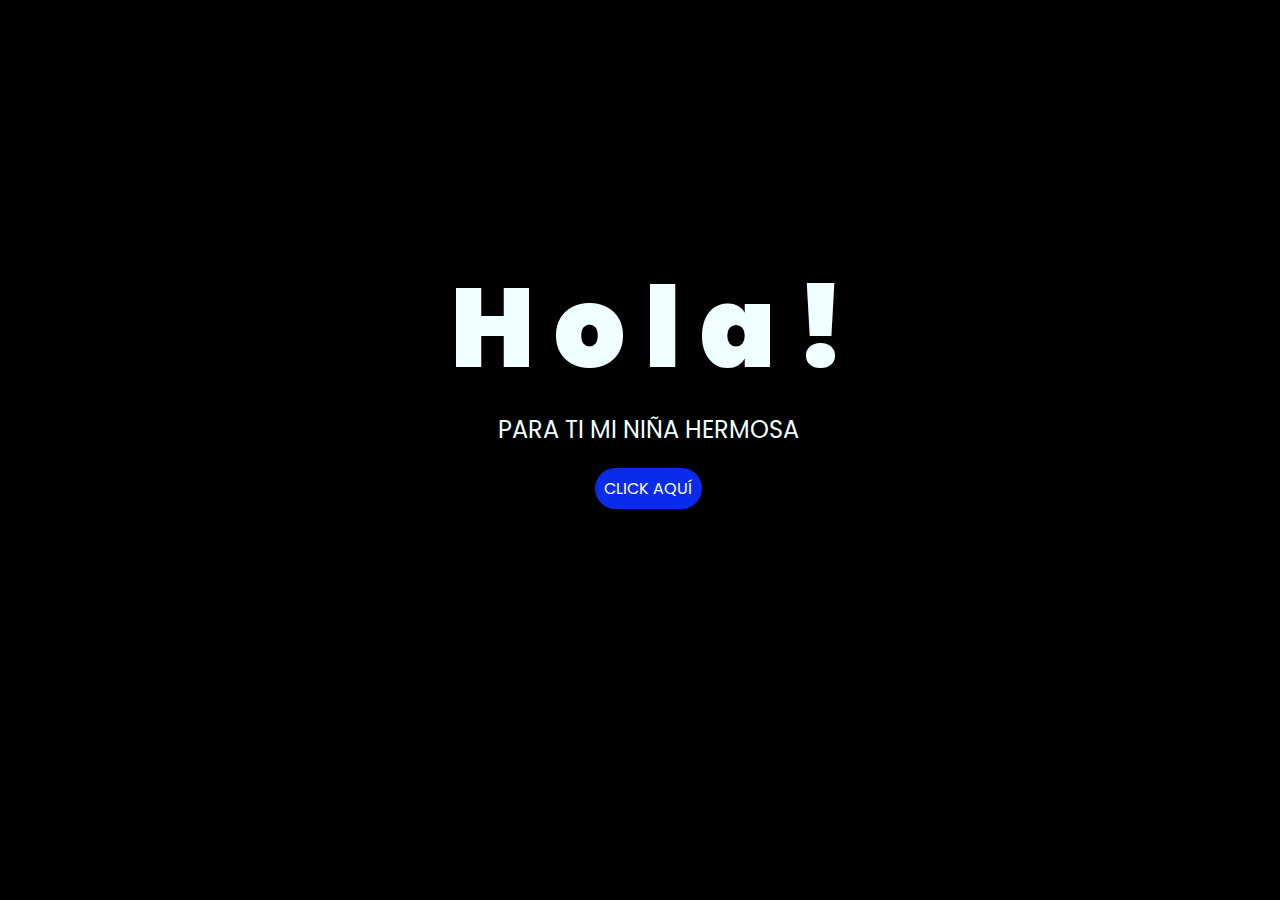
<file: index.html>
<!DOCTYPE html>
<html lang="es">

<head>
    <meta charset="UTF-8">
    <meta http-equiv="X-UA-Compatible" content="IE=edge">
    <meta name="viewport" content="width=device-width, initial-scale=1.0">
    <link rel="stylesheet" href="css/style.css">
    <link rel="icon" href="img/flowers.png" type="image/x-icon">
    <title>Flores para el amor de mi vida</title>
</head>

<body>
    <div class="greetings">
        <span>H</span>
        <span>o</span>
        <span>l</span>
        <span>a</span>
        <span>!</span>
    </div>
    <div class="description">
        <center><span>PARA TI MI NIÑA HERMOSA</span></center>
    </div>
    <div class="button">
        <button class="botones">
            <a href="flower.html" style="color: #fff;">CLICK AQUÍ</a>
        </button>
    </div>

</body>
</html>
</file>
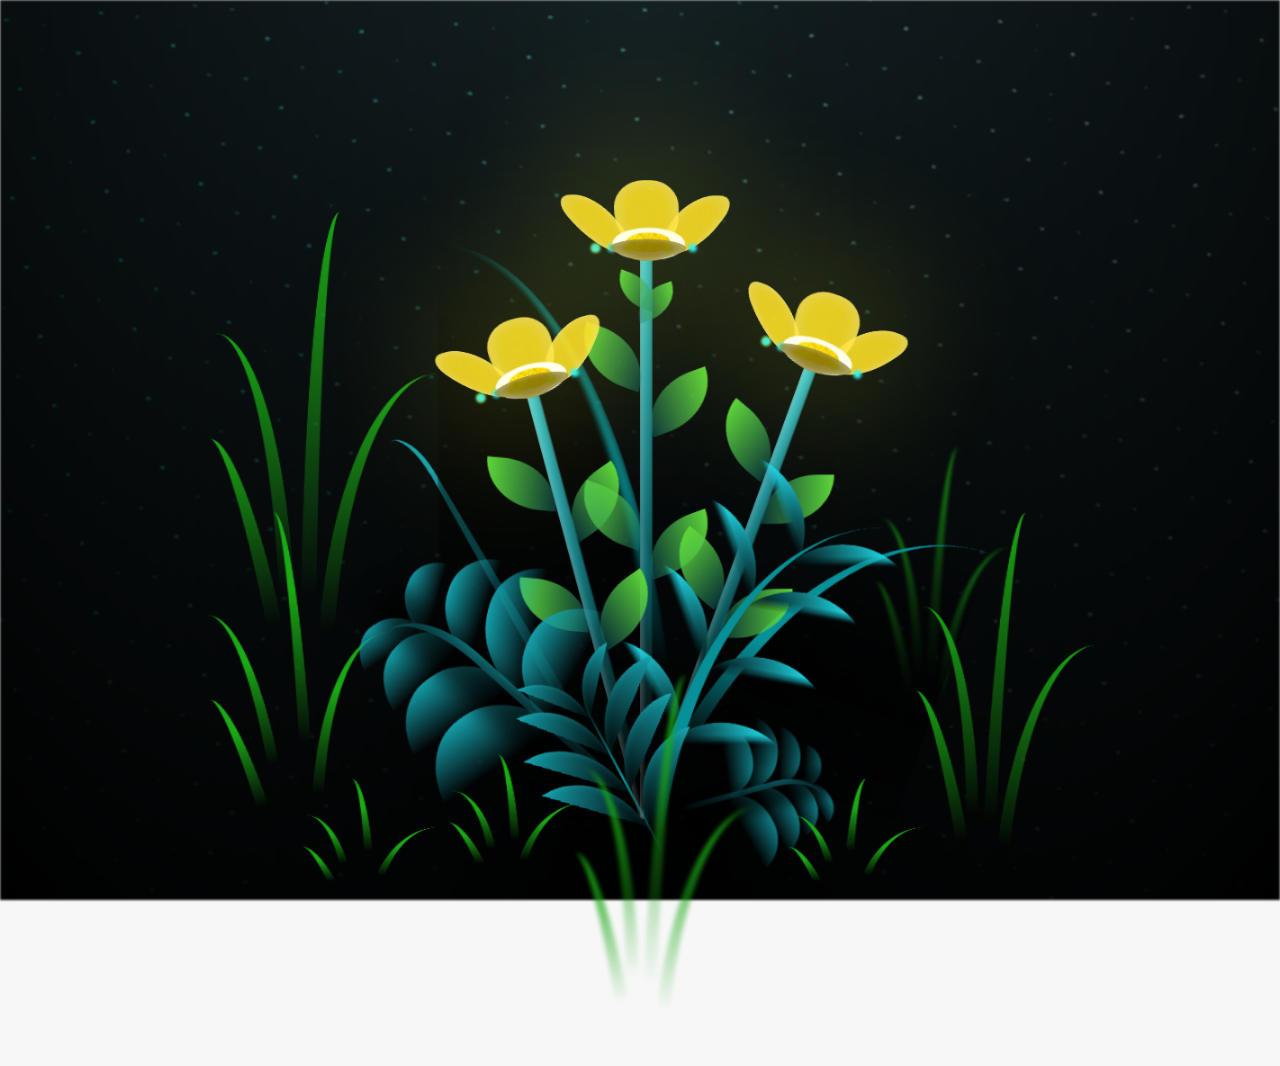
<file: flower.html>
<!DOCTYPE html>
<html lang="es">
  <head>
    <meta charset="UTF-8" />
    <meta http-equiv="X-UA-Compatible" content="IE=edge" />
    <meta name="viewport" content="width=device-width, initial-scale=1.0" />
    <link rel="stylesheet" href="css/main.css" />
    <link rel="icon" href="img/flowers.png" type="image/x-icon" />
    <title>Flower</title>
  </head>
  <body class="container">
    <audio src="sound/ChristianBasso&HaienQiu-Flowers.mp3" autoplay></audio>
    <div id="lyrics">
     
    </div>
    <h1 class="titulo">Estas flores amarillas son un reflejo de la alegría que traes a mi vida. <br> <br>
      Gracias por iluminar mis días con tu presencia.</h1>
  
    <div class="night"></div>
    <div class="flowers">
      <div class="flower flower--1">
        <div class="flower__leafs flower__leafs--1">
          <div class="flower__leaf flower__leaf--1"></div>
          <div class="flower__leaf flower__leaf--2"></div>
          <div class="flower__leaf flower__leaf--3"></div>
          <div class="flower__leaf flower__leaf--4"></div>
          <div class="flower__white-circle"></div>

          <div class="flower__light flower__light--1"></div>
          <div class="flower__light flower__light--2"></div>
          <div class="flower__light flower__light--3"></div>
          <div class="flower__light flower__light--4"></div>
          <div class="flower__light flower__light--5"></div>
          <div class="flower__light flower__light--6"></div>
          <div class="flower__light flower__light--7"></div>
          <div class="flower__light flower__light--8"></div>
        </div>
        <div class="flower__line">
          <div class="flower__line__leaf flower__line__leaf--1"></div>
          <div class="flower__line__leaf flower__line__leaf--2"></div>
          <div class="flower__line__leaf flower__line__leaf--3"></div>
          <div class="flower__line__leaf flower__line__leaf--4"></div>
          <div class="flower__line__leaf flower__line__leaf--5"></div>
          <div class="flower__line__leaf flower__line__leaf--6"></div>
        </div>
      </div>

      <div class="flower flower--2">
        <div class="flower__leafs flower__leafs--2">
          <div class="flower__leaf flower__leaf--1"></div>
          <div class="flower__leaf flower__leaf--2"></div>
          <div class="flower__leaf flower__leaf--3"></div>
          <div class="flower__leaf flower__leaf--4"></div>
          <div class="flower__white-circle"></div>

          <div class="flower__light flower__light--1"></div>
          <div class="flower__light flower__light--2"></div>
          <div class="flower__light flower__light--3"></div>
          <div class="flower__light flower__light--4"></div>
          <div class="flower__light flower__light--5"></div>
          <div class="flower__light flower__light--6"></div>
          <div class="flower__light flower__light--7"></div>
          <div class="flower__light flower__light--8"></div>
        </div>
        <div class="flower__line">
          <div class="flower__line__leaf flower__line__leaf--1"></div>
          <div class="flower__line__leaf flower__line__leaf--2"></div>
          <div class="flower__line__leaf flower__line__leaf--3"></div>
          <div class="flower__line__leaf flower__line__leaf--4"></div>
        </div>
      </div>

      <div class="flower flower--3">
        <div class="flower__leafs flower__leafs--3">
          <div class="flower__leaf flower__leaf--1"></div>
          <div class="flower__leaf flower__leaf--2"></div>
          <div class="flower__leaf flower__leaf--3"></div>
          <div class="flower__leaf flower__leaf--4"></div>
          <div class="flower__white-circle"></div>

          <div class="flower__light flower__light--1"></div>
          <div class="flower__light flower__light--2"></div>
          <div class="flower__light flower__light--3"></div>
          <div class="flower__light flower__light--4"></div>
          <div class="flower__light flower__light--5"></div>
          <div class="flower__light flower__light--6"></div>
          <div class="flower__light flower__light--7"></div>
          <div class="flower__light flower__light--8"></div>
        </div>
        <div class="flower__line">
          <div class="flower__line__leaf flower__line__leaf--1"></div>
          <div class="flower__line__leaf flower__line__leaf--2"></div>
          <div class="flower__line__leaf flower__line__leaf--3"></div>
          <div class="flower__line__leaf flower__line__leaf--4"></div>
        </div>
      </div>

      <div class="grow-ans" style="--d: 1.2s">
        <div class="flower__g-long">
          <div class="flower__g-long__top"></div>
          <div class="flower__g-long__bottom"></div>
        </div>
      </div>

      <div class="growing-grass">
        <div class="flower__grass flower__grass--1">
          <div class="flower__grass--top"></div>
          <div class="flower__grass--bottom"></div>
          <div class="flower__grass__leaf flower__grass__leaf--1"></div>
          <div class="flower__grass__leaf flower__grass__leaf--2"></div>
          <div class="flower__grass__leaf flower__grass__leaf--3"></div>
          <div class="flower__grass__leaf flower__grass__leaf--4"></div>
          <div class="flower__grass__leaf flower__grass__leaf--5"></div>
          <div class="flower__grass__leaf flower__grass__leaf--6"></div>
          <div class="flower__grass__leaf flower__grass__leaf--7"></div>
          <div class="flower__grass__leaf flower__grass__leaf--8"></div>
          <div class="flower__grass__overlay"></div>
        </div>
      </div>

      <div class="growing-grass">
        <div class="flower__grass flower__grass--2">
          <div class="flower__grass--top"></div>
          <div class="flower__grass--bottom"></div>
          <div class="flower__grass__leaf flower__grass__leaf--1"></div>
          <div class="flower__grass__leaf flower__grass__leaf--2"></div>
          <div class="flower__grass__leaf flower__grass__leaf--3"></div>
          <div class="flower__grass__leaf flower__grass__leaf--4"></div>
          <div class="flower__grass__leaf flower__grass__leaf--5"></div>
          <div class="flower__grass__leaf flower__grass__leaf--6"></div>
          <div class="flower__grass__leaf flower__grass__leaf--7"></div>
          <div class="flower__grass__leaf flower__grass__leaf--8"></div>
          <div class="flower__grass__overlay"></div>
        </div>
      </div>

      <div class="grow-ans" style="--d: 2.4s">
        <div class="flower__g-right flower__g-right--1">
          <div class="leaf"></div>
        </div>
      </div>

      <div class="grow-ans" style="--d: 2.8s">
        <div class="flower__g-right flower__g-right--2">
          <div class="leaf"></div>
        </div>
      </div>

      <div class="grow-ans" style="--d: 2.8s">
        <div class="flower__g-front">
          <div
            class="flower__g-front__leaf-wrapper flower__g-front__leaf-wrapper--1"
          >
            <div class="flower__g-front__leaf"></div>
          </div>
          <div
            class="flower__g-front__leaf-wrapper flower__g-front__leaf-wrapper--2"
          >
            <div class="flower__g-front__leaf"></div>
          </div>
          <div
            class="flower__g-front__leaf-wrapper flower__g-front__leaf-wrapper--3"
          >
            <div class="flower__g-front__leaf"></div>
          </div>
          <div
            class="flower__g-front__leaf-wrapper flower__g-front__leaf-wrapper--4"
          >
            <div class="flower__g-front__leaf"></div>
          </div>
          <div
            class="flower__g-front__leaf-wrapper flower__g-front__leaf-wrapper--5"
          >
            <div class="flower__g-front__leaf"></div>
          </div>
          <div
            class="flower__g-front__leaf-wrapper flower__g-front__leaf-wrapper--6"
          >
            <div class="flower__g-front__leaf"></div>
          </div>
          <div
            class="flower__g-front__leaf-wrapper flower__g-front__leaf-wrapper--7"
          >
            <div class="flower__g-front__leaf"></div>
          </div>
          <div
            class="flower__g-front__leaf-wrapper flower__g-front__leaf-wrapper--8"
          >
            <div class="flower__g-front__leaf"></div>
          </div>
          <div class="flower__g-front__line"></div>
        </div>
      </div>

      <div class="grow-ans" style="--d: 3.2s">
        <div class="flower__g-fr">
          <div class="leaf"></div>
          <div class="flower__g-fr__leaf flower__g-fr__leaf--1"></div>
          <div class="flower__g-fr__leaf flower__g-fr__leaf--2"></div>
          <div class="flower__g-fr__leaf flower__g-fr__leaf--3"></div>
          <div class="flower__g-fr__leaf flower__g-fr__leaf--4"></div>
          <div class="flower__g-fr__leaf flower__g-fr__leaf--5"></div>
          <div class="flower__g-fr__leaf flower__g-fr__leaf--6"></div>
          <div class="flower__g-fr__leaf flower__g-fr__leaf--7"></div>
          <div class="flower__g-fr__leaf flower__g-fr__leaf--8"></div>
        </div>
      </div>

      <div class="long-g long-g--0">
        <div class="grow-ans" style="--d: 3s">
          <div class="leaf leaf--0"></div>
        </div>
        <div class="grow-ans" style="--d: 2.2s">
          <div class="leaf leaf--1"></div>
        </div>
        <div class="grow-ans" style="--d: 3.4s">
          <div class="leaf leaf--2"></div>
        </div>
        <div class="grow-ans" style="--d: 3.6s">
          <div class="leaf leaf--3"></div>
        </div>
      </div>

      <div class="long-g long-g--1">
        <div class="grow-ans" style="--d: 3.6s">
          <div class="leaf leaf--0"></div>
        </div>
        <div class="grow-ans" style="--d: 3.8s">
          <div class="leaf leaf--1"></div>
        </div>
        <div class="grow-ans" style="--d: 4s">
          <div class="leaf leaf--2"></div>
        </div>
        <div class="grow-ans" style="--d: 4.2s">
          <div class="leaf leaf--3"></div>
        </div>
      </div>

      <div class="long-g long-g--2">
        <div class="grow-ans" style="--d: 4s">
          <div class="leaf leaf--0"></div>
        </div>
        <div class="grow-ans" style="--d: 4.2s">
          <div class="leaf leaf--1"></div>
        </div>
        <div class="grow-ans" style="--d: 4.4s">
          <div class="leaf leaf--2"></div>
        </div>
        <div class="grow-ans" style="--d: 4.6s">
          <div class="leaf leaf--3"></div>
        </div>
      </div>

      <div class="long-g long-g--3">
        <div class="grow-ans" style="--d: 4s">
          <div class="leaf leaf--0"></div>
        </div>
        <div class="grow-ans" style="--d: 4.2s">
          <div class="leaf leaf--1"></div>
        </div>
        <div class="grow-ans" style="--d: 3s">
          <div class="leaf leaf--2"></div>
        </div>
        <div class="grow-ans" style="--d: 3.6s">
          <div class="leaf leaf--3"></div>
        </div>
      </div>

      <div class="long-g long-g--4">
        <div class="grow-ans" style="--d: 4s">
          <div class="leaf leaf--0"></div>
        </div>
        <div class="grow-ans" style="--d: 4.2s">
          <div class="leaf leaf--1"></div>
        </div>
        <div class="grow-ans" style="--d: 3s">
          <div class="leaf leaf--2"></div>
        </div>
        <div class="grow-ans" style="--d: 3.6s">
          <div class="leaf leaf--3"></div>
        </div>
      </div>

      <div class="long-g long-g--5">
        <div class="grow-ans" style="--d: 4s">
          <div class="leaf leaf--0"></div>
        </div>
        <div class="grow-ans" style="--d: 4.2s">
          <div class="leaf leaf--1"></div>
        </div>
        <div class="grow-ans" style="--d: 3s">
          <div class="leaf leaf--2"></div>
        </div>
        <div class="grow-ans" style="--d: 3.6s">
          <div class="leaf leaf--3"></div>
        </div>
      </div>

      <div class="long-g long-g--6">
        <div class="grow-ans" style="--d: 4.2s">
          <div class="leaf leaf--0"></div>
        </div>
        <div class="grow-ans" style="--d: 4.4s">
          <div class="leaf leaf--1"></div>
        </div>
        <div class="grow-ans" style="--d: 4.6s">
          <div class="leaf leaf--2"></div>
        </div>
        <div class="grow-ans" style="--d: 4.8s">
          <div class="leaf leaf--3"></div>
        </div>
      </div>

      <div class="long-g long-g--7">
        <div class="grow-ans" style="--d: 3s">
          <div class="leaf leaf--0"></div>
        </div>
        <div class="grow-ans" style="--d: 3.2s">
          <div class="leaf leaf--1"></div>
        </div>
        <div class="grow-ans" style="--d: 3.5s">
          <div class="leaf leaf--2"></div>
        </div>
        <div class="grow-ans" style="--d: 3.6s">
          <div class="leaf leaf--3"></div>
        </div>
      </div>
    </div>
    <script src="anim.js"></script>
    <script src="main.js"></script>
  </body>
</html>
</file>
<file: css/style.css>
@import url('https://fonts.googleapis.com/css2?family=Poppins:ital,wght@0,500;1,900&display=swap');
*{
    font-family: 'Poppins',cursive;
}
body{
    color: azure;
    width: 100%;
    height: 82vh;
    display: flex;
    flex-direction: column;
    align-items: center;
    justify-content: center;
    background-color: black;
    /* padding-top: -30; */
}

.botones{
    padding: 9px;
    border-radius: 80px;
    background-color: transparent;
    border: none;
}

.botones a{
    background-color: #0a2be9;
    padding: 9px;
    border-radius: 80px;
    -webkit-border-radius: 80px;
    -moz-border-radius: 80px;
    -ms-border-radius: 80px;
    -o-border-radius: 80px;

}

.botones a:focus{
    background-color: rgb(50, 194, 194);
}

.greetings{
    font-size: 7rem;
    font-weight: 900;
}
.greetings > span{
    animation: glow 2.5s ease-in-out infinite;
}
@keyframes glow{
    0%, 100%{
        color: #fff;
        text-shadow: 0 0 12px #fdd835, 0 0 50px #fdd835, 0 0 100px #fdd835;
    }
    10%, 90%{
        color: #111;
        text-shadow: none;
    }
}
.greetings > span:nth-child(2){
    animation-delay: .2s ;
}
.greetings > span:nth-child(3){
    animation-delay: .4s ;
}
.greetings > span:nth-child(4){
    animation-delay: .6s;
}
.greetings > span:nth-child(5){
    animation-delay: .8s;
}
.greetings > span:nth-child(6){
    animation-delay: 1s;
}

.description{
    font-size: 1.5rem;
    margin-bottom: 20px;
}

.button a{
    text-decoration: none;
    font-size: 1rem;
    color: #111;
}

@media screen and (max-width:574px){
    .greetings{
        display: block;
        font-size: 4rem;
        font-weight: 800;
        text-align: center;
    }
    .description{
        font-size: 2rem;
    }
    
    .button a{
        font-size: 1rem;
    }
}
</file>
<file: css/main.css>
*,
*::after,
*::before {
  padding: 0;
  margin: 0;
  box-sizing: border-box;
}

:root {
  --dark-color: #000;
}

body {
  display: flex;
  align-items: flex-end;
  justify-content: center;
  min-height: 100vh;
  background-color: var(--dark-color);
  overflow: hidden;
  perspective: 1000px;
}

#lyrics {
  font-size: 28px;
  font-family: "Franklin Gothic Medium", "Arial Narrow", Arial, sans-serif;
  color: white;
  position: absolute;
  margin-bottom: 20%;
  z-index: 1;
  font-weight: bold;
  letter-spacing: 4px;
}
@media only screen and (max-width: 600px) {
  /* Estilos específicos para dispositivos con un ancho máximo de 600px */
  #lyrics {
      font-size: 14px; /* Reduce el tamaño del texto para dispositivos más pequeños */
      margin-bottom: 530px;
      letter-spacing: 3px;
  }

}
.titulo {
  margin-bottom: 180px;
  font-family: "Arial Narrow", Arial, sans-serif;
  color: yellow;
  position: absolute;
  font-weight: bold;
  letter-spacing: 10px;
  opacity: 0;
  animation: fadeIn 3s ease-in-out forwards;
  text-align: center;
}
@keyframes fadeIn {
  from {
    opacity: 0;
  }
  to {
    opacity: 1;
  }
}

.night {
  z-index: -1;
  position: absolute;
  left: 50%;
  top: 0;
  transform: translateX(-50%);
  width: 100%;
  height: 100%;
  filter: blur(0.1vmin);
  background-image: radial-gradient(
      ellipse at top,
      transparent 0%,
      var(--dark-color)
    ),
    radial-gradient(
      ellipse at bottom,
      var(--dark-color),
      rgba(145, 233, 255, 0.2)
    ),
    repeating-linear-gradient(
      220deg,
      rgb(0, 0, 0) 0px,
      rgb(0, 0, 0) 19px,
      transparent 19px,
      transparent 22px
    ),
    repeating-linear-gradient(
      189deg,
      rgb(0, 0, 0) 0px,
      rgb(0, 0, 0) 19px,
      transparent 19px,
      transparent 22px
    ),
    repeating-linear-gradient(
      148deg,
      rgb(0, 0, 0) 0px,
      rgb(0, 0, 0) 19px,
      transparent 19px,
      transparent 22px
    ),
    linear-gradient(90deg, rgb(0, 255, 250), rgb(240, 240, 240));
}

.flowers {
  position: relative;
  transform: scale(0.9);
  /*margin-bottom: 100px;
  */
}

@media only screen and (max-width: 600px) {
  /* Estilos específicos para dispositivos con un ancho máximo de 600px */
.flowers {
      font-size: 14px;
      margin-bottom: 35%;
      letter-spacing: 3px;
      transform: scale(1.0);
}

}

.flower {
  position: absolute;
  bottom: 10vmin;
  transform-origin: bottom center;
  z-index: 10;
  --fl-speed: 0.8s;
}
.flower--1 {
  -webkit-animation: moving-flower-1 4s linear infinite;
  animation: moving-flower-1 4s linear infinite;
}
.flower--1 .flower__line {
  height: 70vmin;
  -webkit-animation-delay: 0.3s;
  animation-delay: 0.3s;
}
.flower--1 .flower__line__leaf--1 {
  -webkit-animation: blooming-leaf-right var(--fl-speed) 1.6s backwards;
  animation: blooming-leaf-right var(--fl-speed) 1.6s backwards;
}
.flower--1 .flower__line__leaf--2 {
  -webkit-animation: blooming-leaf-right var(--fl-speed) 1.4s backwards;
  animation: blooming-leaf-right var(--fl-speed) 1.4s backwards;
}
.flower--1 .flower__line__leaf--3 {
  -webkit-animation: blooming-leaf-left var(--fl-speed) 1.2s backwards;
  animation: blooming-leaf-left var(--fl-speed) 1.2s backwards;
}
.flower--1 .flower__line__leaf--4 {
  -webkit-animation: blooming-leaf-left var(--fl-speed) 1s backwards;
  animation: blooming-leaf-left var(--fl-speed) 1s backwards;
}
.flower--1 .flower__line__leaf--5 {
  -webkit-animation: blooming-leaf-right var(--fl-speed) 1.8s backwards;
  animation: blooming-leaf-right var(--fl-speed) 1.8s backwards;
}
.flower--1 .flower__line__leaf--6 {
  -webkit-animation: blooming-leaf-left var(--fl-speed) 2s backwards;
  animation: blooming-leaf-left var(--fl-speed) 2s backwards;
}
.flower--2 {
  left: 50%;
  transform: rotate(20deg);
  -webkit-animation: moving-flower-2 4s linear infinite;
  animation: moving-flower-2 4s linear infinite;
}
.flower--2 .flower__line {
  height: 60vmin;
  -webkit-animation-delay: 0.6s;
  animation-delay: 0.6s;
}
.flower--2 .flower__line__leaf--1 {
  -webkit-animation: blooming-leaf-right var(--fl-speed) 1.9s backwards;
  animation: blooming-leaf-right var(--fl-speed) 1.9s backwards;
}
.flower--2 .flower__line__leaf--2 {
  -webkit-animation: blooming-leaf-right var(--fl-speed) 1.7s backwards;
  animation: blooming-leaf-right var(--fl-speed) 1.7s backwards;
}
.flower--2 .flower__line__leaf--3 {
  -webkit-animation: blooming-leaf-left var(--fl-speed) 1.5s backwards;
  animation: blooming-leaf-left var(--fl-speed) 1.5s backwards;
}
.flower--2 .flower__line__leaf--4 {
  -webkit-animation: blooming-leaf-left var(--fl-speed) 1.3s backwards;
  animation: blooming-leaf-left var(--fl-speed) 1.3s backwards;
}
.flower--3 {
  left: 50%;
  transform: rotate(-15deg);
  -webkit-animation: moving-flower-3 4s linear infinite;
  animation: moving-flower-3 4s linear infinite;
}
.flower--3 .flower__line {
  -webkit-animation-delay: 0.9s;
  animation-delay: 0.9s;
}
.flower--3 .flower__line__leaf--1 {
  -webkit-animation: blooming-leaf-right var(--fl-speed) 2.5s backwards;
  animation: blooming-leaf-right var(--fl-speed) 2.5s backwards;
}
.flower--3 .flower__line__leaf--2 {
  -webkit-animation: blooming-leaf-right var(--fl-speed) 2.3s backwards;
  animation: blooming-leaf-right var(--fl-speed) 2.3s backwards;
}
.flower--3 .flower__line__leaf--3 {
  -webkit-animation: blooming-leaf-left var(--fl-speed) 2.1s backwards;
  animation: blooming-leaf-left var(--fl-speed) 2.1s backwards;
}
.flower--3 .flower__line__leaf--4 {
  -webkit-animation: blooming-leaf-left var(--fl-speed) 1.9s backwards;
  animation: blooming-leaf-left var(--fl-speed) 1.9s backwards;
}
.flower__leafs {
  position: relative;
  -webkit-animation: blooming-flower 2s backwards;
  animation: blooming-flower 2s backwards;
}
.flower__leafs--1 {
  -webkit-animation-delay: 1.1s;
  animation-delay: 1.1s;
}
.flower__leafs--2 {
  -webkit-animation-delay: 1.4s;
  animation-delay: 1.4s;
}
.flower__leafs--3 {
  -webkit-animation-delay: 1.7s;
  animation-delay: 1.7s;
}
.flower__leafs::after {
  content: "";
  position: absolute;
  left: 0;
  top: 0;
  transform: translate(-50%, -100%);
  width: 8vmin;
  height: 8vmin;
  background-color: #f9fd25;
  /* background-color: #fd2525; */
  filter: blur(10vmin);
}
.flower__leaf {
  position: absolute;
  bottom: 0;
  left: 50%;
  width: 8vmin;
  height: 11vmin;
  border-radius: 51% 49% 47% 53%/44% 45% 55% 69%;
  background-color: #253bfd;
  background-color: #fddd25;
  transform-origin: bottom center;
  opacity: 0.9;
  box-shadow: inset 0 0 2vmin rgba(255, 255, 255, 0.5);
}
.flower__leaf--1 {
  transform: translate(-10%, 1%) rotateY(40deg) rotateX(-50deg);
}
.flower__leaf--2 {
  transform: translate(-50%, -4%) rotateX(40deg);
}
.flower__leaf--3 {
  transform: translate(-90%, 0%) rotateY(45deg) rotateX(50deg);
}
.flower__leaf--4 {
  width: 8vmin;
  height: 8vmin;
  transform-origin: bottom left;
  border-radius: 4vmin 10vmin 4vmin 4vmin;
  transform: translate(0%, 18%) rotateX(70deg) rotate(-43deg);
  background-color: #7c6901;
  z-index: 1;
  opacity: 0.8;
}
.flower__white-circle {
  position: absolute;
  left: -3.5vmin;
  top: -3vmin;
  width: 9vmin;
  height: 4vmin;
  border-radius: 50%;
  background-color: #fff;
}
.flower__white-circle::after {
  content: "";
  position: absolute;
  left: 50%;
  top: 45%;
  transform: translate(-50%, -50%);
  width: 60%;
  height: 60%;
  border-radius: inherit;
  background-image: repeating-linear-gradient(
      135deg,
      rgba(0, 0, 0, 0.03) 0px,
      rgba(0, 0, 0, 0.03) 1px,
      transparent 1px,
      transparent 12px
    ),
    repeating-linear-gradient(
      45deg,
      rgba(0, 0, 0, 0.03) 0px,
      rgba(0, 0, 0, 0.03) 1px,
      transparent 1px,
      transparent 12px
    ),
    repeating-linear-gradient(
      67.5deg,
      rgba(0, 0, 0, 0.03) 0px,
      rgba(0, 0, 0, 0.03) 1px,
      transparent 1px,
      transparent 12px
    ),
    repeating-linear-gradient(
      135deg,
      rgba(0, 0, 0, 0.03) 0px,
      rgba(0, 0, 0, 0.03) 1px,
      transparent 1px,
      transparent 12px
    ),
    repeating-linear-gradient(
      45deg,
      rgba(0, 0, 0, 0.03) 0px,
      rgba(0, 0, 0, 0.03) 1px,
      transparent 1px,
      transparent 12px
    ),
    repeating-linear-gradient(
      112.5deg,
      rgba(0, 0, 0, 0.03) 0px,
      rgba(0, 0, 0, 0.03) 1px,
      transparent 1px,
      transparent 12px
    ),
    repeating-linear-gradient(
      112.5deg,
      rgba(0, 0, 0, 0.03) 0px,
      rgba(0, 0, 0, 0.03) 1px,
      transparent 1px,
      transparent 12px
    ),
    repeating-linear-gradient(
      45deg,
      rgba(0, 0, 0, 0.03) 0px,
      rgba(0, 0, 0, 0.03) 1px,
      transparent 1px,
      transparent 12px
    ),
    repeating-linear-gradient(
      22.5deg,
      rgba(0, 0, 0, 0.03) 0px,
      rgba(0, 0, 0, 0.03) 1px,
      transparent 1px,
      transparent 12px
    ),
    repeating-linear-gradient(
      45deg,
      rgba(0, 0, 0, 0.03) 0px,
      rgba(0, 0, 0, 0.03) 1px,
      transparent 1px,
      transparent 12px
    ),
    repeating-linear-gradient(
      22.5deg,
      rgba(0, 0, 0, 0.03) 0px,
      rgba(0, 0, 0, 0.03) 1px,
      transparent 1px,
      transparent 12px
    ),
    repeating-linear-gradient(
      135deg,
      rgba(0, 0, 0, 0.03) 0px,
      rgba(0, 0, 0, 0.03) 1px,
      transparent 1px,
      transparent 12px
    ),
    repeating-linear-gradient(
      157.5deg,
      rgba(0, 0, 0, 0.03) 0px,
      rgba(0, 0, 0, 0.03) 1px,
      transparent 1px,
      transparent 12px
    ),
    repeating-linear-gradient(
      67.5deg,
      rgba(0, 0, 0, 0.03) 0px,
      rgba(0, 0, 0, 0.03) 1px,
      transparent 1px,
      transparent 12px
    ),
    repeating-linear-gradient(
      67.5deg,
      rgba(0, 0, 0, 0.03) 0px,
      rgba(0, 0, 0, 0.03) 1px,
      transparent 1px,
      transparent 12px
    ),
    linear-gradient(90deg, rgb(255, 235, 18), rgb(255, 206, 0));
}
.flower__line {
  height: 55vmin;
  width: 1.5vmin;
  background-image: linear-gradient(
      to left,
      rgba(0, 0, 0, 0.2),
      transparent,
      rgba(255, 255, 255, 0.2)
    ),
    linear-gradient(to top, transparent 10%, #14757a, #39c6d6);
  box-shadow: inset 0 0 2px rgba(0, 0, 0, 0.5);
  -webkit-animation: grow-flower-tree 4s backwards;
  animation: grow-flower-tree 4s backwards;
}
.flower__line__leaf {
  --w: 7vmin;
  --h: calc(var(--w) + 2vmin);
  position: absolute;
  top: 20%;
  left: 90%;
  width: var(--w);
  height: var(--h);
  border-top-right-radius: var(--h);
  border-bottom-left-radius: var(--h);
  background-image: linear-gradient(to top, rgba(20, 117, 122, 0.4), #5ed639);
}
.flower__line__leaf--1 {
  transform: rotate(70deg) rotateY(30deg);
}
.flower__line__leaf--2 {
  top: 45%;
  transform: rotate(70deg) rotateY(30deg);
}
.flower__line__leaf--3,
.flower__line__leaf--4,
.flower__line__leaf--6 {
  border-top-right-radius: 0;
  border-bottom-left-radius: 0;
  border-top-left-radius: var(--h);
  border-bottom-right-radius: var(--h);
  left: -460%;
  top: 12%;
  transform: rotate(-70deg) rotateY(30deg);
}
.flower__line__leaf--4 {
  top: 40%;
}
.flower__line__leaf--5 {
  top: 0;
  transform-origin: left;
  transform: rotate(70deg) rotateY(30deg) scale(0.6);
}
.flower__line__leaf--6 {
  top: -2%;
  left: -450%;
  transform-origin: right;
  transform: rotate(-70deg) rotateY(30deg) scale(0.6);
}
.flower__light {
  position: absolute;
  bottom: 0vmin;
  width: 1vmin;
  height: 1vmin;
  background-color: rgb(255, 251, 0);
  border-radius: 50%;
  filter: blur(0.2vmin);
  -webkit-animation: light-ans 4s linear infinite backwards;
  animation: light-ans 4s linear infinite backwards;
}
.flower__light:nth-child(odd) {
  background-color: #23f0ff;
}
.flower__light--1 {
  left: -2vmin;
  -webkit-animation-delay: 1s;
  animation-delay: 1s;
}
.flower__light--2 {
  left: 3vmin;
  -webkit-animation-delay: 0.5s;
  animation-delay: 0.5s;
}
.flower__light--3 {
  left: -6vmin;
  -webkit-animation-delay: 0.3s;
  animation-delay: 0.3s;
}
.flower__light--4 {
  left: 6vmin;
  -webkit-animation-delay: 0.9s;
  animation-delay: 0.9s;
}
.flower__light--5 {
  left: -1vmin;
  -webkit-animation-delay: 1.5s;
  animation-delay: 1.5s;
}
.flower__light--6 {
  left: -4vmin;
  -webkit-animation-delay: 3s;
  animation-delay: 3s;
}
.flower__light--7 {
  left: 3vmin;
  -webkit-animation-delay: 2s;
  animation-delay: 2s;
}
.flower__light--8 {
  left: -6vmin;
  -webkit-animation-delay: 3.5s;
  animation-delay: 3.5s;
}
.flower__grass {
  --c: #159faa;
  --line-w: 1.5vmin;
  position: absolute;
  bottom: 12vmin;
  left: -7vmin;
  display: flex;
  flex-direction: column;
  align-items: flex-end;
  z-index: 20;
  transform-origin: bottom center;
  transform: rotate(-48deg) rotateY(40deg);
}
.flower__grass--1 {
  -webkit-animation: moving-grass 2s linear infinite;
  animation: moving-grass 2s linear infinite;
}
.flower__grass--2 {
  left: 2vmin;
  bottom: 10vmin;
  transform: scale(0.5) rotate(75deg) rotateX(10deg) rotateY(-200deg);
  opacity: 0.8;
  z-index: 0;
  -webkit-animation: moving-grass--2 1.5s linear infinite;
  animation: moving-grass--2 1.5s linear infinite;
}
.flower__grass--top {
  width: 7vmin;
  height: 10vmin;
  border-top-right-radius: 100%;
  border-right: var(--line-w) solid var(--c);
  transform-origin: bottom center;
  transform: rotate(-2deg);
}
.flower__grass--bottom {
  margin-top: -2px;
  width: var(--line-w);
  height: 25vmin;
  background-image: linear-gradient(to top, transparent, var(--c));
}
.flower__grass__leaf {
  --size: 10vmin;
  position: absolute;
  width: calc(var(--size) * 2.1);
  height: var(--size);
  border-top-left-radius: var(--size);
  border-top-right-radius: var(--size);
  background-image: linear-gradient(
    to top,
    transparent,
    transparent 30%,
    var(--c)
  );
  z-index: 100;
}
.flower__grass__leaf--1 {
  top: -6%;
  left: 30%;
  --size: 6vmin;
  transform: rotate(-20deg);
  -webkit-animation: growing-grass-ans--1 2s 2.6s backwards;
  animation: growing-grass-ans--1 2s 2.6s backwards;
}
@-webkit-keyframes growing-grass-ans--1 {
  0% {
    transform-origin: bottom left;
    transform: rotate(-20deg) scale(0);
  }
}
@keyframes growing-grass-ans--1 {
  0% {
    transform-origin: bottom left;
    transform: rotate(-20deg) scale(0);
  }
}
.flower__grass__leaf--2 {
  top: -5%;
  left: -110%;
  --size: 6vmin;
  transform: rotate(10deg);
  -webkit-animation: growing-grass-ans--2 2s 2.4s linear backwards;
  animation: growing-grass-ans--2 2s 2.4s linear backwards;
}
@-webkit-keyframes growing-grass-ans--2 {
  0% {
    transform-origin: bottom right;
    transform: rotate(10deg) scale(0);
  }
}
@keyframes growing-grass-ans--2 {
  0% {
    transform-origin: bottom right;
    transform: rotate(10deg) scale(0);
  }
}
.flower__grass__leaf--3 {
  top: 5%;
  left: 60%;
  --size: 8vmin;
  transform: rotate(-18deg) rotateX(-20deg);
  -webkit-animation: growing-grass-ans--3 2s 2.2s linear backwards;
  animation: growing-grass-ans--3 2s 2.2s linear backwards;
}
@-webkit-keyframes growing-grass-ans--3 {
  0% {
    transform-origin: bottom left;
    transform: rotate(-18deg) rotateX(-20deg) scale(0);
  }
}
@keyframes growing-grass-ans--3 {
  0% {
    transform-origin: bottom left;
    transform: rotate(-18deg) rotateX(-20deg) scale(0);
  }
}
.flower__grass__leaf--4 {
  top: 6%;
  left: -135%;
  --size: 8vmin;
  transform: rotate(2deg);
  -webkit-animation: growing-grass-ans--4 2s 2s linear backwards;
  animation: growing-grass-ans--4 2s 2s linear backwards;
}
@-webkit-keyframes growing-grass-ans--4 {
  0% {
    transform-origin: bottom right;
    transform: rotate(2deg) scale(0);
  }
}
@keyframes growing-grass-ans--4 {
  0% {
    transform-origin: bottom right;
    transform: rotate(2deg) scale(0);
  }
}
.flower__grass__leaf--5 {
  top: 20%;
  left: 60%;
  --size: 10vmin;
  transform: rotate(-24deg) rotateX(-20deg);
  -webkit-animation: growing-grass-ans--5 2s 1.8s linear backwards;
  animation: growing-grass-ans--5 2s 1.8s linear backwards;
}
@-webkit-keyframes growing-grass-ans--5 {
  0% {
    transform-origin: bottom left;
    transform: rotate(-24deg) rotateX(-20deg) scale(0);
  }
}
@keyframes growing-grass-ans--5 {
  0% {
    transform-origin: bottom left;
    transform: rotate(-24deg) rotateX(-20deg) scale(0);
  }
}
.flower__grass__leaf--6 {
  top: 22%;
  left: -180%;
  --size: 10vmin;
  transform: rotate(10deg);
  -webkit-animation: growing-grass-ans--6 2s 1.6s linear backwards;
  animation: growing-grass-ans--6 2s 1.6s linear backwards;
}
@-webkit-keyframes growing-grass-ans--6 {
  0% {
    transform-origin: bottom right;
    transform: rotate(10deg) scale(0);
  }
}
@keyframes growing-grass-ans--6 {
  0% {
    transform-origin: bottom right;
    transform: rotate(10deg) scale(0);
  }
}
.flower__grass__leaf--7 {
  top: 39%;
  left: 70%;
  --size: 10vmin;
  transform: rotate(-10deg);
  -webkit-animation: growing-grass-ans--7 2s 1.4s linear backwards;
  animation: growing-grass-ans--7 2s 1.4s linear backwards;
}
@-webkit-keyframes growing-grass-ans--7 {
  0% {
    transform-origin: bottom left;
    transform: rotate(-10deg) scale(0);
  }
}
@keyframes growing-grass-ans--7 {
  0% {
    transform-origin: bottom left;
    transform: rotate(-10deg) scale(0);
  }
}
.flower__grass__leaf--8 {
  top: 40%;
  left: -215%;
  --size: 11vmin;
  transform: rotate(10deg);
  -webkit-animation: growing-grass-ans--8 2s 1.2s linear backwards;
  animation: growing-grass-ans--8 2s 1.2s linear backwards;
}
@-webkit-keyframes growing-grass-ans--8 {
  0% {
    transform-origin: bottom right;
    transform: rotate(10deg) scale(0);
  }
}
@keyframes growing-grass-ans--8 {
  0% {
    transform-origin: bottom right;
    transform: rotate(10deg) scale(0);
  }
}
.flower__grass__overlay {
  position: absolute;
  top: -10%;
  right: 0%;
  width: 100%;
  height: 100%;
  background-color: rgba(0, 0, 0, 0.6);
  filter: blur(1.5vmin);
  z-index: 100;
}
.flower__g-long {
  --w: 2vmin;
  --h: 6vmin;
  --c: #159faa;
  position: absolute;
  bottom: 10vmin;
  left: -3vmin;
  transform-origin: bottom center;
  transform: rotate(-30deg) rotateY(-20deg);
  display: flex;
  flex-direction: column;
  align-items: flex-end;
  -webkit-animation: flower-g-long-ans 3s linear infinite;
  animation: flower-g-long-ans 3s linear infinite;
}
@-webkit-keyframes flower-g-long-ans {
  0%,
  100% {
    transform: rotate(-30deg) rotateY(-20deg);
  }
  50% {
    transform: rotate(-32deg) rotateY(-20deg);
  }
}
@keyframes flower-g-long-ans {
  0%,
  100% {
    transform: rotate(-30deg) rotateY(-20deg);
  }
  50% {
    transform: rotate(-32deg) rotateY(-20deg);
  }
}
.flower__g-long__top {
  top: calc(var(--h) * -1);
  width: calc(var(--w) + 1vmin);
  height: var(--h);
  border-top-right-radius: 100%;
  border-right: 0.7vmin solid var(--c);
  transform: translate(-0.7vmin, 1vmin);
}
.flower__g-long__bottom {
  width: var(--w);
  height: 50vmin;
  transform-origin: bottom center;
  background-image: linear-gradient(to top, transparent 30%, var(--c));
  box-shadow: inset 0 0 2px rgba(0, 0, 0, 0.5);
  -webkit-clip-path: polygon(35% 0, 65% 1%, 100% 100%, 0% 100%);
  clip-path: polygon(35% 0, 65% 1%, 100% 100%, 0% 100%);
}
.flower__g-right {
  position: absolute;
  bottom: 6vmin;
  left: -2vmin;
  transform-origin: bottom left;
  transform: rotate(20deg);
}
.flower__g-right .leaf {
  width: 30vmin;
  height: 50vmin;
  border-top-left-radius: 100%;
  border-left: 2vmin solid #079097;
  background-image: linear-gradient(
    to bottom,
    transparent,
    var(--dark-color) 60%
  );
  -webkit-mask-image: linear-gradient(to top, transparent 30%, #079097 60%);
}
.flower__g-right--1 {
  -webkit-animation: flower-g-right-ans 2.5s linear infinite;
  animation: flower-g-right-ans 2.5s linear infinite;
}
.flower__g-right--2 {
  left: 5vmin;
  transform: rotateY(-180deg);
  -webkit-animation: flower-g-right-ans--2 3s linear infinite;
  animation: flower-g-right-ans--2 3s linear infinite;
}
.flower__g-right--2 .leaf {
  height: 75vmin;
  filter: blur(0.3vmin);
  opacity: 0.8;
}
@-webkit-keyframes flower-g-right-ans {
  0%,
  100% {
    transform: rotate(20deg);
  }
  50% {
    transform: rotate(24deg) rotateX(-20deg);
  }
}
@keyframes flower-g-right-ans {
  0%,
  100% {
    transform: rotate(20deg);
  }
  50% {
    transform: rotate(24deg) rotateX(-20deg);
  }
}
@-webkit-keyframes flower-g-right-ans--2 {
  0%,
  100% {
    transform: rotateY(-180deg) rotate(0deg) rotateX(-20deg);
  }
  50% {
    transform: rotateY(-180deg) rotate(6deg) rotateX(-20deg);
  }
}
@keyframes flower-g-right-ans--2 {
  0%,
  100% {
    transform: rotateY(-180deg) rotate(0deg) rotateX(-20deg);
  }
  50% {
    transform: rotateY(-180deg) rotate(6deg) rotateX(-20deg);
  }
}
.flower__g-front {
  position: absolute;
  bottom: 6vmin;
  left: 2.5vmin;
  z-index: 100;
  transform-origin: bottom center;
  transform: rotate(-28deg) rotateY(30deg) scale(1.04);
  -webkit-animation: flower__g-front-ans 2s linear infinite;
  animation: flower__g-front-ans 2s linear infinite;
}
@-webkit-keyframes flower__g-front-ans {
  0%,
  100% {
    transform: rotate(-28deg) rotateY(30deg) scale(1.04);
  }
  50% {
    transform: rotate(-35deg) rotateY(40deg) scale(1.04);
  }
}
@keyframes flower__g-front-ans {
  0%,
  100% {
    transform: rotate(-28deg) rotateY(30deg) scale(1.04);
  }
  50% {
    transform: rotate(-35deg) rotateY(40deg) scale(1.04);
  }
}
.flower__g-front__line {
  width: 0.3vmin;
  height: 20vmin;
  background-image: linear-gradient(
    to top,
    transparent,
    #079097,
    transparent 100%
  );
  position: relative;
}
.flower__g-front__leaf-wrapper {
  position: absolute;
  top: 0;
  left: 0;
  transform-origin: bottom left;
  transform: rotate(10deg);
}
.flower__g-front__leaf-wrapper:nth-child(even) {
  left: 0vmin;
  transform: rotateY(-180deg) rotate(5deg);
  -webkit-animation: flower__g-front__leaf-left-ans 1s ease-in backwards;
  animation: flower__g-front__leaf-left-ans 1s ease-in backwards;
}
.flower__g-front__leaf-wrapper:nth-child(odd) {
  -webkit-animation: flower__g-front__leaf-ans 1s ease-in backwards;
  animation: flower__g-front__leaf-ans 1s ease-in backwards;
}
.flower__g-front__leaf-wrapper--1 {
  top: -8vmin;
  transform: scale(0.7);
  -webkit-animation: flower__g-front__leaf-ans 1s 5.5s ease-in backwards !important;
  animation: flower__g-front__leaf-ans 1s 5.5s ease-in backwards !important;
}
.flower__g-front__leaf-wrapper--2 {
  top: -8vmin;
  transform: rotateY(-180deg) scale(0.7) !important;
  -webkit-animation: flower__g-front__leaf-left-ans-2 1s 4.6s ease-in backwards !important;
  animation: flower__g-front__leaf-left-ans-2 1s 4.6s ease-in backwards !important;
}
.flower__g-front__leaf-wrapper--3 {
  top: -3vmin;
  -webkit-animation: flower__g-front__leaf-ans 1s 4.6s ease-in backwards;
  animation: flower__g-front__leaf-ans 1s 4.6s ease-in backwards;
}
.flower__g-front__leaf-wrapper--4 {
  top: -3vmin;
  transform: rotateY(-180deg) scale(0.9) !important;
  -webkit-animation: flower__g-front__leaf-left-ans-2 1s 4.6s ease-in backwards !important;
  animation: flower__g-front__leaf-left-ans-2 1s 4.6s ease-in backwards !important;
}
@-webkit-keyframes flower__g-front__leaf-left-ans-2 {
  0% {
    transform: rotateY(-180deg) scale(0);
  }
}
@keyframes flower__g-front__leaf-left-ans-2 {
  0% {
    transform: rotateY(-180deg) scale(0);
  }
}
.flower__g-front__leaf-wrapper--5,
.flower__g-front__leaf-wrapper--6 {
  top: 2vmin;
}
.flower__g-front__leaf-wrapper--7,
.flower__g-front__leaf-wrapper--8 {
  top: 6.5vmin;
}
.flower__g-front__leaf-wrapper--2 {
  -webkit-animation-delay: 5.2s !important;
  animation-delay: 5.2s !important;
}
.flower__g-front__leaf-wrapper--3 {
  -webkit-animation-delay: 4.9s !important;
  animation-delay: 4.9s !important;
}
.flower__g-front__leaf-wrapper--5 {
  -webkit-animation-delay: 4.3s !important;
  animation-delay: 4.3s !important;
}
.flower__g-front__leaf-wrapper--6 {
  -webkit-animation-delay: 4.1s !important;
  animation-delay: 4.1s !important;
}
.flower__g-front__leaf-wrapper--7 {
  -webkit-animation-delay: 3.8s !important;
  animation-delay: 3.8s !important;
}
.flower__g-front__leaf-wrapper--8 {
  -webkit-animation-delay: 3.5s !important;
  animation-delay: 3.5s !important;
}
@-webkit-keyframes flower__g-front__leaf-ans {
  0% {
    transform: rotate(10deg) scale(0);
  }
}
@keyframes flower__g-front__leaf-ans {
  0% {
    transform: rotate(10deg) scale(0);
  }
}
@-webkit-keyframes flower__g-front__leaf-left-ans {
  0% {
    transform: rotateY(-180deg) rotate(5deg) scale(0);
  }
}
@keyframes flower__g-front__leaf-left-ans {
  0% {
    transform: rotateY(-180deg) rotate(5deg) scale(0);
  }
}
.flower__g-front__leaf {
  width: 10vmin;
  height: 10vmin;
  border-radius: 100% 0% 0% 100%/100% 100% 0% 0%;
  box-shadow: inset 0 2px 1vmin hsla(184deg, 97%, 58%, 0.2);
  background-image: linear-gradient(
      to bottom left,
      transparent,
      var(--dark-color)
    ),
    linear-gradient(to bottom right, #159faa 50%, transparent 50%, transparent);
  -webkit-mask-image: linear-gradient(
    to bottom right,
    #159faa 50%,
    transparent 50%,
    transparent
  );
  mask-image: linear-gradient(
    to bottom right,
    #159faa 50%,
    transparent 50%,
    transparent
  );
}
.flower__g-fr {
  position: absolute;
  bottom: -4vmin;
  left: vmin;
  transform-origin: bottom left;
  z-index: 10;
  -webkit-animation: flower__g-fr-ans 2s linear infinite;
  animation: flower__g-fr-ans 2s linear infinite;
}
@-webkit-keyframes flower__g-fr-ans {
  0%,
  100% {
    transform: rotate(2deg);
  }
  50% {
    transform: rotate(4deg);
  }
}
@keyframes flower__g-fr-ans {
  0%,
  100% {
    transform: rotate(2deg);
  }
  50% {
    transform: rotate(4deg);
  }
}
.flower__g-fr .leaf {
  width: 30vmin;
  height: 50vmin;
  border-top-left-radius: 100%;
  border-left: 2vmin solid #079097;
  -webkit-mask-image: linear-gradient(to top, transparent 25%, #079097 50%);
  position: relative;
  z-index: 1;
}
.flower__g-fr__leaf {
  position: absolute;
  top: 0;
  left: 0;
  width: 10vmin;
  height: 10vmin;
  border-radius: 100% 0% 0% 100%/100% 100% 0% 0%;
  box-shadow: inset 0 2px 1vmin hsla(184deg, 97%, 58%, 0.2);
  background-image: linear-gradient(
      to bottom left,
      transparent,
      var(--dark-color) 98%
    ),
    linear-gradient(to bottom right, #23f0ff 45%, transparent 50%, transparent);
  -webkit-mask-image: linear-gradient(
    135deg,
    #159faa 40%,
    transparent 50%,
    transparent
  );
}
.flower__g-fr__leaf--1 {
  left: 20vmin;
  transform: rotate(45deg);
  -webkit-animation: flower__g-fr-leaft-ans-1 0.5s 5.2s linear backwards;
  animation: flower__g-fr-leaft-ans-1 0.5s 5.2s linear backwards;
}
@-webkit-keyframes flower__g-fr-leaft-ans-1 {
  0% {
    transform-origin: left;
    transform: rotate(45deg) scale(0);
  }
}
@keyframes flower__g-fr-leaft-ans-1 {
  0% {
    transform-origin: left;
    transform: rotate(45deg) scale(0);
  }
}
.flower__g-fr__leaf--2 {
  left: 12vmin;
  top: -7vmin;
  transform: rotate(25deg) rotateY(-180deg);
  -webkit-animation: flower__g-fr-leaft-ans-6 0.5s 5s linear backwards;
  animation: flower__g-fr-leaft-ans-6 0.5s 5s linear backwards;
}
.flower__g-fr__leaf--3 {
  left: 15vmin;
  top: 6vmin;
  transform: rotate(55deg);
  -webkit-animation: flower__g-fr-leaft-ans-5 0.5s 4.8s linear backwards;
  animation: flower__g-fr-leaft-ans-5 0.5s 4.8s linear backwards;
}
.flower__g-fr__leaf--4 {
  left: 6vmin;
  top: -2vmin;
  transform: rotate(25deg) rotateY(-180deg);
  -webkit-animation: flower__g-fr-leaft-ans-6 0.5s 4.6s linear backwards;
  animation: flower__g-fr-leaft-ans-6 0.5s 4.6s linear backwards;
}
.flower__g-fr__leaf--5 {
  left: 10vmin;
  top: 14vmin;
  transform: rotate(55deg);
  -webkit-animation: flower__g-fr-leaft-ans-5 0.5s 4.4s linear backwards;
  animation: flower__g-fr-leaft-ans-5 0.5s 4.4s linear backwards;
}
@-webkit-keyframes flower__g-fr-leaft-ans-5 {
  0% {
    transform-origin: left;
    transform: rotate(55deg) scale(0);
  }
}
@keyframes flower__g-fr-leaft-ans-5 {
  0% {
    transform-origin: left;
    transform: rotate(55deg) scale(0);
  }
}
.flower__g-fr__leaf--6 {
  left: 0vmin;
  top: 6vmin;
  transform: rotate(25deg) rotateY(-180deg);
  -webkit-animation: flower__g-fr-leaft-ans-6 0.5s 4.2s linear backwards;
  animation: flower__g-fr-leaft-ans-6 0.5s 4.2s linear backwards;
}
@-webkit-keyframes flower__g-fr-leaft-ans-6 {
  0% {
    transform-origin: right;
    transform: rotate(25deg) rotateY(-180deg) scale(0);
  }
}
@keyframes flower__g-fr-leaft-ans-6 {
  0% {
    transform-origin: right;
    transform: rotate(25deg) rotateY(-180deg) scale(0);
  }
}
.flower__g-fr__leaf--7 {
  left: 5vmin;
  top: 22vmin;
  transform: rotate(45deg);
  -webkit-animation: flower__g-fr-leaft-ans-7 0.5s 4s linear backwards;
  animation: flower__g-fr-leaft-ans-7 0.5s 4s linear backwards;
}
@-webkit-keyframes flower__g-fr-leaft-ans-7 {
  0% {
    transform-origin: left;
    transform: rotate(45deg) scale(0);
  }
}
@keyframes flower__g-fr-leaft-ans-7 {
  0% {
    transform-origin: left;
    transform: rotate(45deg) scale(0);
  }
}
.flower__g-fr__leaf--8 {
  left: -4vmin;
  top: 15vmin;
  transform: rotate(15deg) rotateY(-180deg);
  -webkit-animation: flower__g-fr-leaft-ans-8 0.5s 3.8s linear backwards;
  animation: flower__g-fr-leaft-ans-8 0.5s 3.8s linear backwards;
}
@-webkit-keyframes flower__g-fr-leaft-ans-8 {
  0% {
    transform-origin: right;
    transform: rotate(15deg) rotateY(-180deg) scale(0);
  }
}
@keyframes flower__g-fr-leaft-ans-8 {
  0% {
    transform-origin: right;
    transform: rotate(15deg) rotateY(-180deg) scale(0);
  }
}

.long-g {
  position: absolute;
  bottom: 25vmin;
  left: -42vmin;
  transform-origin: bottom left;
}
.long-g--1 {
  bottom: 0vmin;
  transform: scale(0.8) rotate(-5deg);
}
.long-g--1 .leaf {
  -webkit-mask-image: linear-gradient(
    to top,
    transparent 40%,
    #079097 80%
  ) !important;
}
.long-g--1 .leaf--1 {
  --w: 5vmin;
  --h: 60vmin;
  left: -2vmin;
  transform: rotate(3deg) rotateY(-180deg);
}
.long-g--2,
.long-g--3 {
  bottom: -3vmin;
  left: -35vmin;
  transform-origin: center;
  transform: scale(0.6) rotateX(60deg);
}
.long-g--2 .leaf,
.long-g--3 .leaf {
  -webkit-mask-image: linear-gradient(
    to top,
    transparent 50%,
    #079097 80%
  ) !important;
}
.long-g--2 .leaf--1,
.long-g--3 .leaf--1 {
  left: -1vmin;
  transform: rotateY(-180deg);
}
.long-g--3 {
  left: -17vmin;
  bottom: 0vmin;
}
.long-g--3 .leaf {
  -webkit-mask-image: linear-gradient(
    to top,
    transparent 40%,
    #079097 80%
  ) !important;
}
.long-g--4 {
  left: 25vmin;
  bottom: -3vmin;
  transform-origin: center;
  transform: scale(0.6) rotateX(60deg);
}
.long-g--4 .leaf {
  -webkit-mask-image: linear-gradient(
    to top,
    transparent 50%,
    #079097 80%
  ) !important;
}
.long-g--5 {
  left: 42vmin;
  bottom: 0vmin;
  transform: scale(0.8) rotate(2deg);
}
.long-g--6 {
  left: 0vmin;
  bottom: -20vmin;
  z-index: 100;
  filter: blur(0.3vmin);
  transform: scale(0.8) rotate(2deg);
}
.long-g--7 {
  left: 35vmin;
  bottom: 20vmin;
  z-index: -1;
  filter: blur(0.3vmin);
  transform: scale(0.6) rotate(2deg);
  opacity: 0.7;
}
.long-g .leaf {
  --w: 15vmin;
  --h: 40vmin;
  --c: #1aaa15;
  position: absolute;
  bottom: 0;
  width: var(--w);
  height: var(--h);
  border-top-left-radius: 100%;
  border-left: 2vmin solid var(--c);
  -webkit-mask-image: linear-gradient(
    to top,
    transparent 20%,
    var(--dark-color)
  );
  transform-origin: bottom center;
}
.long-g .leaf--0 {
  left: 2vmin;
  -webkit-animation: leaf-ans-1 4s linear infinite;
  animation: leaf-ans-1 4s linear infinite;
}
.long-g .leaf--1 {
  --w: 5vmin;
  --h: 60vmin;
  -webkit-animation: leaf-ans-1 4s linear infinite;
  animation: leaf-ans-1 4s linear infinite;
}
.long-g .leaf--2 {
  --w: 10vmin;
  --h: 40vmin;
  left: -0.5vmin;
  bottom: 5vmin;
  transform-origin: bottom left;
  transform: rotateY(-180deg);
  -webkit-animation: leaf-ans-2 3s linear infinite;
  animation: leaf-ans-2 3s linear infinite;
}
.long-g .leaf--3 {
  --w: 5vmin;
  --h: 30vmin;
  left: -1vmin;
  bottom: 3.2vmin;
  transform-origin: bottom left;
  transform: rotate(-10deg) rotateY(-180deg);
  -webkit-animation: leaf-ans-3 3s linear infinite;
  animation: leaf-ans-3 3s linear infinite;
}

@-webkit-keyframes leaf-ans-1 {
  0%,
  100% {
    transform: rotate(-5deg) scale(1);
  }
  50% {
    transform: rotate(5deg) scale(1.1);
  }
}

@keyframes leaf-ans-1 {
  0%,
  100% {
    transform: rotate(-5deg) scale(1);
  }
  50% {
    transform: rotate(5deg) scale(1.1);
  }
}
@-webkit-keyframes leaf-ans-2 {
  0%,
  100% {
    transform: rotateY(-180deg) rotate(5deg);
  }
  50% {
    transform: rotateY(-180deg) rotate(0deg) scale(1.1);
  }
}
@keyframes leaf-ans-2 {
  0%,
  100% {
    transform: rotateY(-180deg) rotate(5deg);
  }
  50% {
    transform: rotateY(-180deg) rotate(0deg) scale(1.1);
  }
}
@-webkit-keyframes leaf-ans-3 {
  0%,
  100% {
    transform: rotate(-10deg) rotateY(-180deg);
  }
  50% {
    transform: rotate(-20deg) rotateY(-180deg);
  }
}
@keyframes leaf-ans-3 {
  0%,
  100% {
    transform: rotate(-10deg) rotateY(-180deg);
  }
  50% {
    transform: rotate(-20deg) rotateY(-180deg);
  }
}
.grow-ans {
  -webkit-animation: grow-ans 2s var(--d) backwards;
  animation: grow-ans 2s var(--d) backwards;
}

@-webkit-keyframes grow-ans {
  0% {
    transform: scale(0);
    opacity: 0;
  }
}

@keyframes grow-ans {
  0% {
    transform: scale(0);
    opacity: 0;
  }
}
@-webkit-keyframes light-ans {
  0% {
    opacity: 0;
    transform: translateY(0vmin);
  }
  25% {
    opacity: 1;
    transform: translateY(-5vmin) translateX(-2vmin);
  }
  50% {
    opacity: 1;
    transform: translateY(-15vmin) translateX(2vmin);
    filter: blur(0.2vmin);
  }
  75% {
    transform: translateY(-20vmin) translateX(-2vmin);
    filter: blur(0.2vmin);
  }
  100% {
    transform: translateY(-30vmin);
    opacity: 0;
    filter: blur(1vmin);
  }
}
@keyframes light-ans {
  0% {
    opacity: 0;
    transform: translateY(0vmin);
  }
  25% {
    opacity: 1;
    transform: translateY(-5vmin) translateX(-2vmin);
  }
  50% {
    opacity: 1;
    transform: translateY(-15vmin) translateX(2vmin);
    filter: blur(0.2vmin);
  }
  75% {
    transform: translateY(-20vmin) translateX(-2vmin);
    filter: blur(0.2vmin);
  }
  100% {
    transform: translateY(-30vmin);
    opacity: 0;
    filter: blur(1vmin);
  }
}
@-webkit-keyframes moving-flower-1 {
  0%,
  100% {
    transform: rotate(2deg);
  }
  50% {
    transform: rotate(-2deg);
  }
}
@keyframes moving-flower-1 {
  0%,
  100% {
    transform: rotate(2deg);
  }
  50% {
    transform: rotate(-2deg);
  }
}
@-webkit-keyframes moving-flower-2 {
  0%,
  100% {
    transform: rotate(18deg);
  }
  50% {
    transform: rotate(14deg);
  }
}
@keyframes moving-flower-2 {
  0%,
  100% {
    transform: rotate(18deg);
  }
  50% {
    transform: rotate(14deg);
  }
}
@-webkit-keyframes moving-flower-3 {
  0%,
  100% {
    transform: rotate(-18deg);
  }
  50% {
    transform: rotate(-20deg) rotateY(-10deg);
  }
}
@keyframes moving-flower-3 {
  0%,
  100% {
    transform: rotate(-18deg);
  }
  50% {
    transform: rotate(-20deg) rotateY(-10deg);
  }
}
@-webkit-keyframes blooming-leaf-right {
  0% {
    transform-origin: left;
    transform: rotate(70deg) rotateY(30deg) scale(0);
  }
}
@keyframes blooming-leaf-right {
  0% {
    transform-origin: left;
    transform: rotate(70deg) rotateY(30deg) scale(0);
  }
}
@-webkit-keyframes blooming-leaf-left {
  0% {
    transform-origin: right;
    transform: rotate(-70deg) rotateY(30deg) scale(0);
  }
}
@keyframes blooming-leaf-left {
  0% {
    transform-origin: right;
    transform: rotate(-70deg) rotateY(30deg) scale(0);
  }
}
@-webkit-keyframes grow-flower-tree {
  0% {
    height: 0;
    border-radius: 1vmin;
  }
}
@keyframes grow-flower-tree {
  0% {
    height: 0;
    border-radius: 1vmin;
  }
}
@-webkit-keyframes blooming-flower {
  0% {
    transform: scale(0);
  }
}
@keyframes blooming-flower {
  0% {
    transform: scale(0);
  }
}
@-webkit-keyframes moving-grass {
  0%,
  100% {
    transform: rotate(-48deg) rotateY(40deg);
  }
  50% {
    transform: rotate(-50deg) rotateY(40deg);
  }
}
@keyframes moving-grass {
  0%,
  100% {
    transform: rotate(-48deg) rotateY(40deg);
  }
  50% {
    transform: rotate(-50deg) rotateY(40deg);
  }
}
@-webkit-keyframes moving-grass--2 {
  0%,
  100% {
    transform: scale(0.5) rotate(75deg) rotateX(10deg) rotateY(-200deg);
  }
  50% {
    transform: scale(0.5) rotate(79deg) rotateX(10deg) rotateY(-200deg);
  }
}
@keyframes moving-grass--2 {
  0%,
  100% {
    transform: scale(0.5) rotate(75deg) rotateX(10deg) rotateY(-200deg);
  }
  50% {
    transform: scale(0.5) rotate(79deg) rotateX(10deg) rotateY(-200deg);
  }
}
.growing-grass {
  -webkit-animation: growing-grass-ans 1s 2s backwards;
  animation: growing-grass-ans 1s 2s backwards;
}

@-webkit-keyframes growing-grass-ans {
  0% {
    transform: scale(0);
  }
}

@keyframes growing-grass-ans {
  0% {
    transform: scale(0);
  }
}
.container * {
  -webkit-animation-play-state: paused !important;
  animation-play-state: paused !important;
} /*# sourceMappingURL=main.css.map */


/* Reset de estilos básicos */
body, h1, p {
  margin: 0;
  padding: 0;
}

/* Estilos generales */
body {
  font-family: 'Arial', sans-serif;
  background-color: #f7f7f7;
  color: #333;
}

.container {
  max-width: 1200px;
  margin: 0 auto;
  padding: 20px;
}

h1 {
  font-size: 2em;
  line-height: 1.5;
  margin-bottom: 20px;
}

/* Media Queries para tamaños de pantalla diferentes */
@media screen and (max-width: 600px) {
  /* Estilos para pantallas pequeñas */
  h1 {
      font-size: 1.5em;
  }
}

@media screen and (min-width: 601px) and (max-width: 1024px) {
  /* Estilos para pantallas medianas */
  h1 {
      font-size: 1.8em;
  }
}

@media screen and (min-width: 1025px) {
  /* Estilos para pantallas grandes */
  h1 {
      font-size: 2em;
  }
}

/* Agregar más estilos según sea necesario */
</file>
